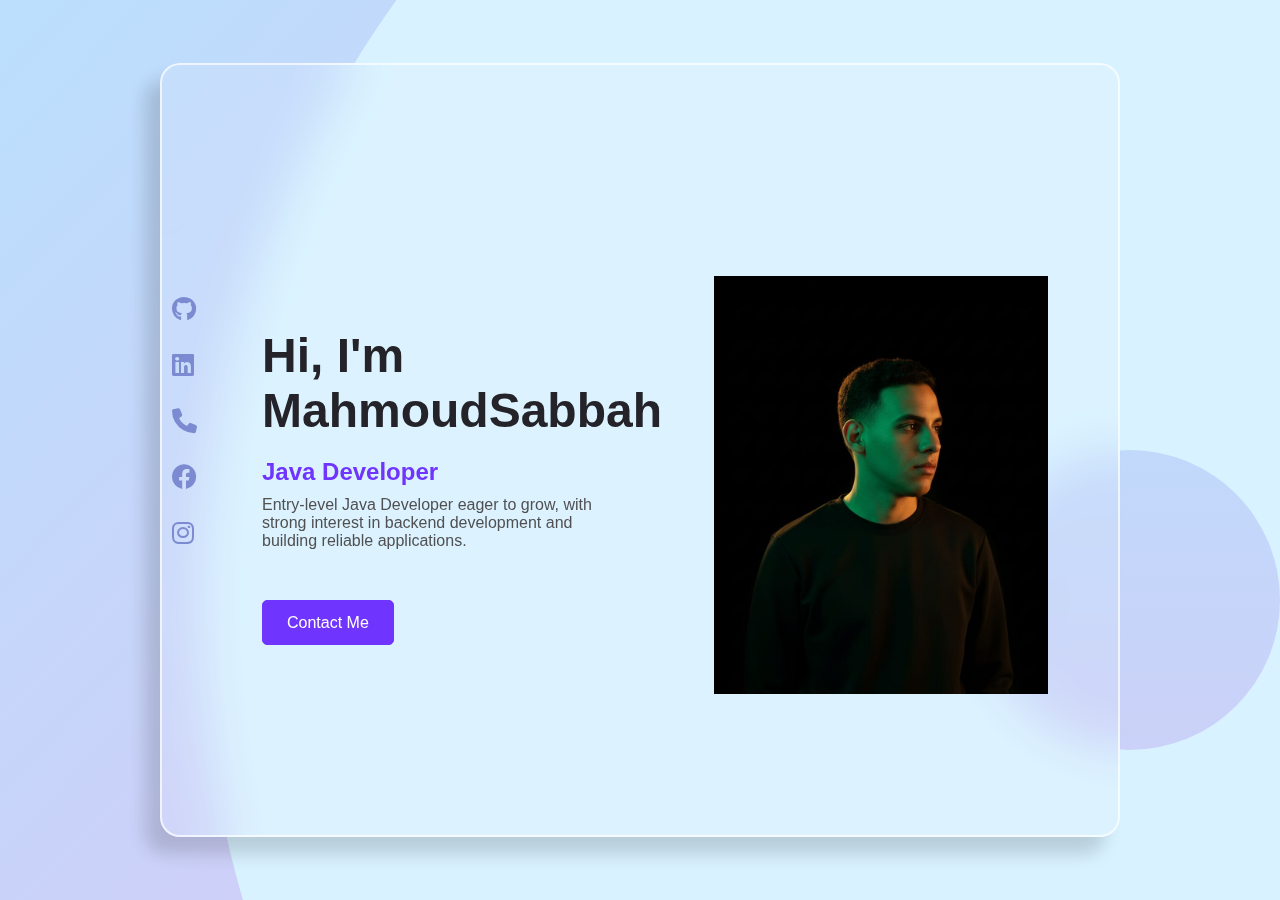
<file: index.html>
<!DOCTYPE html>
<html lang="en">
<head>
    <meta charset="UTF-8">
    <meta http-equiv="X-UA-Compatible" content="IE=edge">
    <meta name="viewport" content="width=device-width, initial-scale=1.0">

    <title>Mahmoud Sabbah | Java Developer</title>
    <meta name="description" content="Mahmoud Sabbah - Entry-level Java Developer. Passionate about backend development and building reliable applications.">
    

    <link rel="stylesheet" href="style.css">
    <link rel="stylesheet" href="fontawesome-free-6.1.2-web/css/all.css">
</head>
<body>
<div class="container">
    <div class="box">
        <div class="contains">
            <div class="section-1">
                <h1>Hi, I'm MahmoudSabbah</h1>
                <h3>Java Developer</h3>
                <p>Entry-level Java Developer eager to grow, with strong interest in backend development and building reliable applications.</p>
                <a class="btn" href="mailto:msabbahamr@gmail.com">Contact Me</a>
            </div>

            <div class="section-2">
                <img src="user.png" alt="Mahmoud Sabbah Photo">
            </div>

            <div class="section-3">
                <a href="https://github.com/MahmoudSabbahAmr" target="_blank" rel="noopener noreferrer">
                    <i class="fa-brands fa-github"></i>
                </a>
                <a href="https://www.linkedin.com/in/mahmoud-sabbah-amr-385a65385?utm_source=share&utm_campaign=share_via&utm_content=profile&utm_medium=android_app" target="_blank" rel="noopener noreferrer">
                    <i class="fa-brands fa-linkedin"></i>
                </a>
                <a href="tel:+201009867147">
                    <i class="fa-solid fa-phone"></i>
                </a>

                <a href="https://www.facebook.com/https://www.facebook.com/share/1F3d2EU68U/" target="_blank" rel="noopener noreferrer">
                    <i class="fa-brands fa-facebook"></i>
                </a>

                <a href="https://www.instagram.com/mahmoudamr4560" target="_blank" rel="noopener noreferrer">
                    <i class="fa-brands fa-instagram"></i>
                </a>
              


            </div>
        </div>
    </div>
</div>
</body>
</html>
</file>
<file: style.css>
/* --------------- Base Styles (No changes to your base code) --------------- */
* {
    padding: 0;
    margin: 0;
    box-sizing: border-box;
    font-family: sans-serif;
    text-decoration: none;
}

.container {
    height: 100vh;
    width: 100%;
    display: flex;
    justify-content: center;
    align-items: center;
    background: url(background.png);
    position: relative;
}

.container .box {
    width: 75%;
    height: 86vh;
    display: flex;
    border-radius: 20px;
    border: 2px solid rgba(255, 255, 255, 0.7);
    backdrop-filter: blur(25px);
    -webkit-backdrop-filter: blur(25px);
    box-shadow: -15px 17px 17px rgba(10, 10, 10, 0.15);
    background: rgba(255, 255, 255, 0.1);
    padding: 0 20px;
    position: relative;
    z-index: 10;
}

.container::after {
    content: '';
    position: absolute;
    height: 300px;
    width: 300px;
    border-radius: 50%;
    background: linear-gradient(#c1d9fb, #cbd1f8);
    transform: translate(490px, 150px);
}

.contains {
    width: 100%;
    display: flex;
    justify-content: space-between;
    align-items: center;
    margin-top: 8%;
    padding-left: 80px;
    /* إضافة لموبايل (ترتيب ديسكتوب): لضمان ترتيب الصورة ثم النص في الفليكس*/
    /* الترتيب الحالي هو Text ثم Image */
}

.section-1 {
    width: 40%;
}

.section-1 h1 {
    font-size: 3rem;
    font-weight: bold;
    color: #242329;
    margin-bottom: 20px;
}

.section-1 h3 {
    font-size: 1.5rem;
    color: #6f34fe;
    margin-bottom: 10px;
}

.section-1 p {
    font-size: 1rem;
    color: #505052;
    margin-bottom: 50px;
}

.section-1 .btn {
    padding: 0.8rem 1.5rem;
    background-color: #6f34fe;
    color: #fff;
    border-radius: 5px;
    font-size: 1rem;
    font-weight: 500;
    border: 1px solid #6f34fe;
    transition: 0.3s;
    /* لجعل الزر مُركزاً على الموبايل */
    display: inline-block;
}

.section-1 .btn:hover {
    background-color: #cdddf3;
    color: #6f34fe;
}

.section-2 {
    width: 40%;
    margin-right: 50px;
}

.section-2 img {
    width: 100%;
    height: auto;
    max-width: 100%;
}

.section-3 {
    position: absolute;
    left: 10px;
    top: 30%;
    display: flex;
    flex-direction: column;
    gap: 30px;
}

.section-3 a i {
    font-size: 25px;
    color: #7c8bd1;
    cursor: pointer;
    transition: 0.3s;
}

.section-3 a i:hover {
    color: #6f34fe;
}


/* -------------------------------------------------------------------------------- */
/* -------------------------- Responsive Adjustments ------------------------------ */
/* -------------------------------------------------------------------------------- */


/* --------------- Tablet (iPad) --------------- */
@media (max-width: 1024px) {
    .container .box {
        width: 85%;
    }

    .contains {
        padding-left: 40px;
        /* تقليل المارجن لزيادة المساحة */
        margin-top: 5%;
    }

    .section-1 h1 { font-size: 2.5rem; }
    .section-1 h3 { font-size: 1.3rem; }
    .section-1 p { font-size: 0.95rem; }
    /* لتقليل حجم الصورة قليلاً على التابلت */
    .section-2 {
        width: 45%;
        margin-right: 20px;
    }
    .section-2 img { max-width: 90%; }
}

/* --------------- Mobile (iPhone & small screens) --------------- */
@media (max-width: 768px) {
    .container .box {
        /* إزالة flex-direction: column كانت موجودة، نعتمد على .contains */
        width: 90%;
        height: auto;
        padding: 30px 20px; /* زيادة Padding لتبدو البطاقة أفضل */
    }

    .contains {
        /* تحويل الترتيب إلى عمودي */
        flex-direction: column;
        align-items: center;
        padding-left: 0;
        margin-top: 0;
    }

    .section-1, .section-2 {
        width: 100%;
        text-align: center; /* توسيط النص */
        margin: 0;
        /* استخدام خاصية order لترتيب العناصر عمودياً: الصورة (section-2) أولاً، ثم النص (section-1) */
    }

    /* الترتيب الجديد المطلوب: الصورة (2)، ثم النص (1) */
    .section-2 {
        order: 1;
        margin: 20px 0; /* مسافة أعلى وأسفل الصورة */
    }

    .section-1 {
        order: 2;
    }

    .section-1 h1 { font-size: 2rem; }
    .section-1 h3 { font-size: 1.2rem; }
    .section-1 p { font-size: 0.9rem; margin-bottom: 25px; } /* زيادة المارجن بعد الوصف */
    .section-1 .btn { padding: 0.7rem 1.2rem; font-size: 0.9rem; }

    .section-2 img {
        width: 60%; /* تقليل حجم الصورة أكثر */
        max-width: 200px; /* تحديد أقصى حجم */
        margin: 20px auto 0; /* توسيط الصورة */
    }

    .section-3 {
        /* نقل الأيقونات من الجانب إلى أسفل المحتوى، ترتيب أفقي */
        order: 3; /* الأخير في الترتيب */
        position: static;
        margin-top: 30px; /* مسافة بعد زر Contact Me */
        display: flex;
        flex-direction: row; /* أفقي */
        justify-content: center;
        gap: 20px; /* زيادة المسافة بين الأيقونات */
        width: 100%;
        padding-bottom: 10px;
    }

    .section-3 a i { font-size: 22px; }
    .container::after { display: none; }
}

/* --------------- Extra Small (iPhone SE) --------------- */
@media (max-width: 480px) {
    .container .box {
        padding: 20px 15px;
    }

    .section-1 h1 { font-size: 1.6rem; }
    .section-1 h3 { font-size: 1rem; }
    .section-1 p { font-size: 0.8rem; margin-bottom: 15px; }
    .section-1 .btn { padding: 0.5rem 1rem; font-size: 0.8rem; }

    .section-2 img { width: 70%; max-width: 180px; }

    .section-3 {
        margin-top: 20px;
        gap: 15px;
    }
    .section-3 a i { font-size: 18px; }
}
</file>
